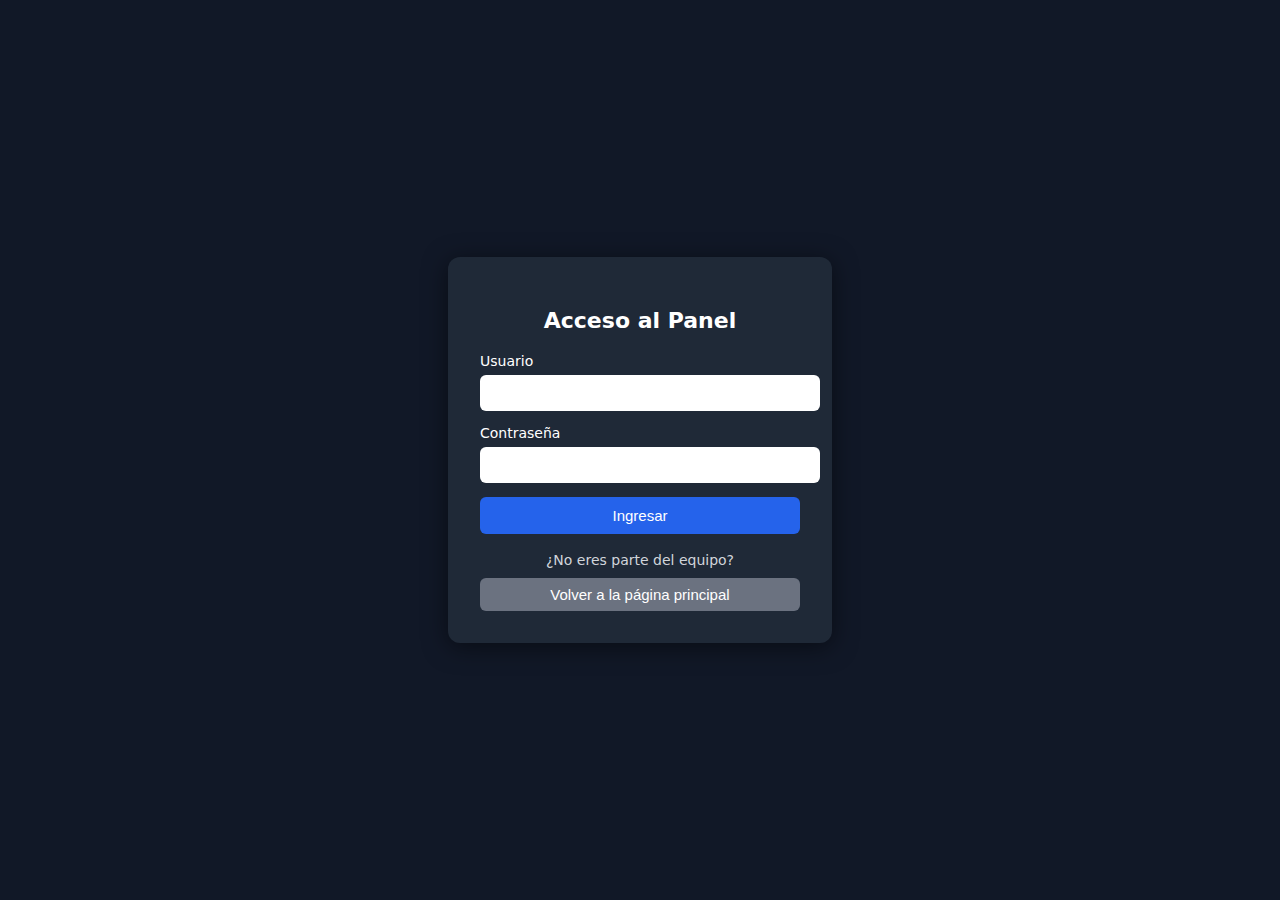
<file: login.html>
<!DOCTYPE html>
<html lang="es">
<head>
    <meta charset="UTF-8">
    <title>Acceso al Panel - The Secret Spot</title>
    <style>
        body {
            margin: 0;
            display: flex;
            justify-content: center;
            align-items: center;
            height: 100vh;
            background: #111827;
            font-family: system-ui, sans-serif;
            color: white;
        }
        .login-box {
            background: #1f2937;
            padding: 32px;
            border-radius: 12px;
            width: 320px;
            box-shadow: 0 4px 25px rgba(0,0,0,0.5);
        }
        h2 {
            text-align: center;
            margin-bottom: 20px;
            font-size: 22px;
        }
        label {
            display: block;
            margin-bottom: 6px;
            font-size: 14px;
        }
        input {
            width: 100%;
            padding: 10px;
            border-radius: 6px;
            border: none;
            margin-bottom: 14px;
            font-size: 14px;
        }
        button {
            width: 100%;
            padding: 10px;
            background: #2563eb;
            border: none;
            border-radius: 6px;
            color: white;
            font-size: 15px;
            cursor: pointer;
        }
        button:hover {
            background: #1d4ed8;
        }
        .error {
            color: #f87171;
            text-align: center;
            margin-top: 10px;
            font-size: 14px;
        }
    </style>
</head>
<body>

<div class="login-box">
    <h2>Acceso al Panel</h2>

    <label for="user">Usuario</label>
    <input type="text" id="user" autocomplete="off">

    <label for="pass">Contraseña</label>
    <input type="password" id="pass">

    <button onclick="login()">Ingresar</button>

    <div id="errorMsg" class="error"></div>
    <div style="margin-top: 18px; text-align: center; font-size: 14px; color: #d1d5db;">
    ¿No eres parte del equipo?
    <br>
    <button 
        onclick="window.location.href='https://ladiesandmengrooming.com';"
        style="
            margin-top: 10px;
            background: #6b7280;
            padding: 8px 14px;
            border-radius: 6px;
            border: none;
            color: white;
            cursor: pointer;
        ">
        Volver a la página principal
    </button>
</div>

</div>

<script>
const API = "https://internal-api.ladiesandmengrooming.com";




async function login() {
    const username = document.getElementById("user").value.trim();
    const password = document.getElementById("pass").value.trim();
    const errorBox = document.getElementById("errorMsg");

    errorBox.textContent = "";

    const form = new FormData();
    form.append("username", username);
    form.append("password", password);

    try {
        const res = await fetch(`${API}/login`, {
            method: "POST",
            body: form
        });

        const data = await res.json();

        if (!res.ok) throw new Error(data.detail || "Error de acceso");

        // Guardar token
        localStorage.setItem("panel_token", data.token);

        // Redirigir al panel real
        window.location.href = "panel.html";

    } catch (err) {
        errorBox.textContent = "Credenciales inválidas";
    }
}
</script>

</body>
</html>
</file>
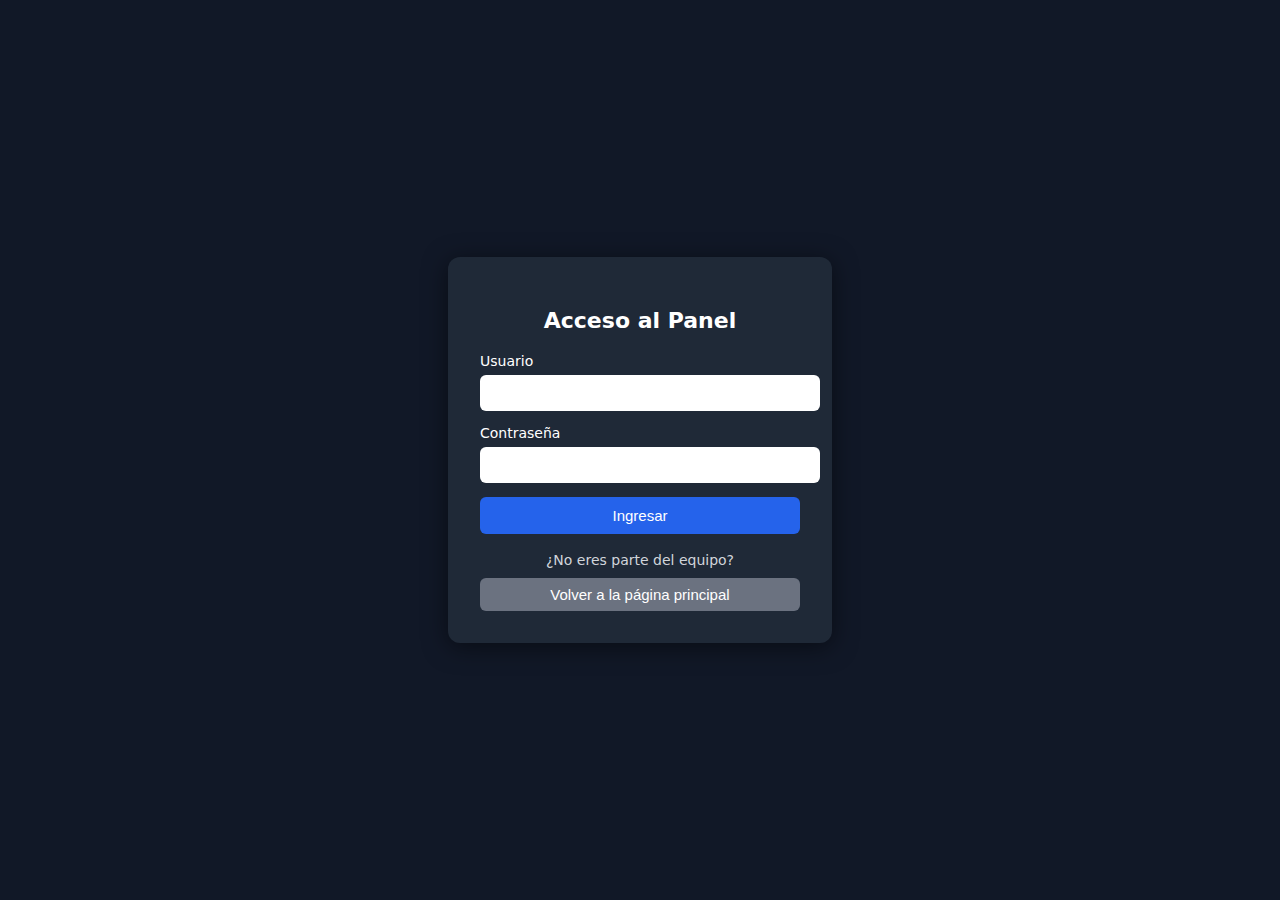
<file: panel.html>
<!DOCTYPE html>
<html lang="es">
<head>
    <meta charset="UTF-8">
    <title>Panel del Cliente - The Secret Spot</title>
    <style>
        body {
            font-family: system-ui, sans-serif;
            margin: 0;
            padding: 0;
            background: #f3f4f6;
        }
        header {
            background: #111827;
            color: white;
            padding: 16px 24px;
        }
        header h1 {
            margin: 0;
            font-size: 20px;
        }
        main {
            padding: 20px;
            max-width: 1200px;
            margin: 0 auto;
        }
        .grid {
            display: grid;
            gap: 16px;
        }
        @media(min-width: 900px) {
            .grid {
                grid-template-columns: repeat(2, minmax(0, 1fr));
            }
        }
        .card {
            background: white;
            border-radius: 8px;
            padding: 16px;
            box-shadow: 0 1px 3px rgba(0,0,0,.08);
        }
        .card h2 {
            margin-top: 0;
            font-size: 18px;
            margin-bottom: 8px;
        }
        .card small {
            color: #6b7280;
        }
        .field {
            margin-bottom: 10px;
        }
        .field label {
            display: block;
            font-size: 13px;
            margin-bottom: 4px;
            color: #374151;
        }
        input[type="text"],
        input[type="file"],
        select {
            width: 100%;
            box-sizing: border-box;
            padding: 6px 8px;
            border-radius: 4px;
            border: 1px solid #d1d5db;
            font-size: 14px;
        }
        button {
            padding: 6px 12px;
            border-radius: 4px;
            border: none;
            font-size: 14px;
            cursor: pointer;
            background: #111827;
            color: white;
        }
        button.secondary {
            background: #dc2626;
        }
        button:disabled {
            opacity: 0.6;
            cursor: not-allowed;
        }
        .preview-list {
            display: flex;
            flex-wrap: wrap;
            gap: 8px;
            margin-top: 8px;
        }
        .preview-item {
            border: 1px solid #e5e7eb;
            border-radius: 4px;
            padding: 6px;
            background: #f9fafb;
            max-width: 150px;
        }
        .preview-item img {
            width: 100%;
            border-radius: 4px;
            display: block;
        }
        .preview-item small {
            display: block;
            font-size: 11px;
            margin-top: 4px;
            color: #4b5563;
        }
        .actions {
            margin-top: 6px;
            display: flex;
            gap: 4px;
        }
        .badge {
            display: inline-block;
            padding: 2px 6px;
            border-radius: 999px;
            font-size: 11px;
            background: #e5e7eb;
            color: #374151;
            margin-top: 4px;
        }
        .gallery-filters {
            display: flex;
            gap: 8px;
            align-items: center;
            margin-bottom: 8px;
            flex-wrap: wrap;
        }
        .status {
            margin-bottom: 10px;
            font-size: 13px;
            color: #6b7280;
        }
    </style>
</head>
<body>
<header>
    <h1>Panel del Cliente - The Secret Spot</h1>
</header>

<main>
    <div class="status" id="status">Cargando contenido...</div>

    <div class="grid">
        <!-- VIDEO HEADER -->
  <section class="card">
    <h2>Video del Header</h2>
    <small>Sube un video .mp4 para el header</small>

    <div class="field" style="margin-top:10px;">
        <label for="videoHeaderFile">Seleccionar video</label>
        <input type="file" id="videoHeaderFile" accept="video/mp4">
    </div>

    <button onclick="uploadVideo()">Subir Video</button>

    <div id="headerVideoPreview" style="margin-top:10px;"></div>
</section>

<button onclick="logout()" style="float:right; margin-top:10px;">Cerrar sesión</button>

        <!-- SOBRE NOSOTROS -->
        <section class="card">
            <h2>Foto - Sobre Nosotros</h2>
            <small>Imagen única de la sección Sobre Nosotros.</small>
            <div class="field" style="margin-top:10px;">
                <label for="sobreNosotrosFile">Seleccionar imagen</label>
                <input type="file" id="sobreNosotrosFile" accept="image/*">
            </div>
            <button onclick="uploadImage('sobre_nosotros', 'sobreNosotrosFile')">Subir / Reemplazar</button>
            <div class="preview-list" id="sobreNosotrosPreview"></div>
        </section>

        <!-- FOTO GRUPAL -->
        <section class="card">
            <h2>Foto Grupal</h2>
            <small>Imagen única del equipo completo.</small>
            <div class="field" style="margin-top:10px;">
                <label for="fotoGrupalFile">Seleccionar imagen</label>
                <input type="file" id="fotoGrupalFile" accept="image/*">
            </div>
            <button onclick="uploadImage('foto_grupal', 'fotoGrupalFile')">Subir / Reemplazar</button>
            <div class="preview-list" id="fotoGrupalPreview"></div>
        </section>

        <!-- SERVICIOS -->
        <section class="card">
            <h2>Servicios (4 fotos)</h2>
            <small>Se utilizarán las primeras 4 imágenes en la web.</small>
            <div class="field" style="margin-top:10px;">
                <label for="serviciosFile">Añadir imagen de servicio</label>
                <input type="file" id="serviciosFile" accept="image/*">
            </div>
            <button onclick="uploadImage('servicios', 'serviciosFile')">Subir imagen</button>
            <div class="preview-list" id="serviciosPreview"></div>
        </section>

        <!-- EQUIPO -->
        <section class="card">
            <h2>Equipo (6 fotos)</h2>
            <small>Se mostrarán hasta 6 fotos del equipo.</small>
            <div class="field" style="margin-top:10px;">
                <label for="equipoFile">Añadir foto de integrante</label>
                <input type="file" id="equipoFile" accept="image/*">
            </div>
            <button onclick="uploadImage('equipo', 'equipoFile')">Subir imagen</button>
            <div class="preview-list" id="equipoPreview"></div>
        </section>

        <!-- GALERÍA -->
        <section class="card">
            <h2>Galería</h2>
            <small>Cada imagen tiene una categoría para filtrar (ej: masajes, faciales, uñas).</small>

            <div class="field" style="margin-top:10px;">
                <label for="galeriaFile">Imagen para la galería</label>
                <input type="file" id="galeriaFile" accept="image/*">
            </div>
            <div class="field">
                <label for="galeriaCategoria">Categoría</label>
               <select id="galeriaCategoria">
    <option value="manicura-pedicura">Manicura y Pedicura</option>
    <option value="damas">Damas</option>
    <option value="caballeros">Caballeros</option>
    <option value="ninos">Niños</option>
</select>

            </div>
            <button onclick="uploadGaleria()">Subir a galería</button>

            <hr style="margin:14px 0; border:none; border-top:1px solid #e5e7eb;">

            <div class="gallery-filters">
                <strong>Filtrar por categoría:</strong>
                <select id="galeriaFilter" onchange="renderGaleria()">
                    <option value="all">Todas</option>
                </select>
            </div>

            <div class="preview-list" id="galeriaPreview"></div>
        </section>
    </div>
</main>
<script>
if (!localStorage.getItem("panel_token")) {
    window.location.href = "login.html"; // redirige si no está logueado
}
</script>

<script>
const API = "https://meaningful-disclose-immigration-deleted.trycloudflare.com";

let state = {
    header_video: "",
    servicios: [],
    sobre_nosotros: "",
    foto_grupal: "",
    equipo: [],
    galeria: []
};

let currentGalleryFilter = "all";

// ================== UTILIDADES ===================
function setStatus(msg) {
    document.getElementById("status").textContent = msg;
}

// Carga inicial de contenido
async function fetchContent() {
    try {
        setStatus("Cargando contenido...");
        const res = await fetch(`${API}/content`);
        if (!res.ok) throw new Error("Error al obtener contenido");
        state = await res.json();
        setStatus("Contenido cargado.");
        renderAll();
    } catch (err) {
        console.error(err);
        setStatus("Error cargando contenido.");
    }
}

// Render de todo
function renderAll() {
    renderHeaderVideo();
    renderSobreNosotros();
    renderFotoGrupal();
    renderServicios();
    renderEquipo();
    renderGaleria();
}

// ================== HEADER VIDEO ===================
function renderHeaderVideo() {
    const preview = document.getElementById("headerVideoPreview");
    preview.innerHTML = "";

    if (state.header_video) {
        preview.innerHTML = `
            <video src="${state.header_video}" controls style="width:100%; max-width:400px; border-radius:6px;"></video>
        `;
    }
}


async function saveHeaderVideo() {
    const url = document.getElementById("headerVideoUrl").value.trim();
    if (!url) {
        alert("Introduce una URL de video");
        return;
    }
    try {
        setStatus("Guardando video de header...");
        const form = new FormData();
        form.append("video_url", url);
        const res = await fetch(`${API}/update-header-video`, {
            method: "POST",
            body: form
        });
        if (!res.ok) throw new Error("Error al guardar video");
        await fetchContent();
        alert("Video actualizado");
    } catch (err) {
        console.error(err);
        alert("Error al guardar el video");
        setStatus("Error al guardar el video.");
    }
}

// ================== SUBIR IMÁGENES GENERALES ===================
async function uploadImage(section, fileInputId) {
    const input = document.getElementById(fileInputId);
    const file = input.files[0];
    if (!file) {
        alert("Selecciona un archivo");
        return;
    }

    const form = new FormData();
    form.append("section", section);
    form.append("file", file);

    try {
        setStatus("Subiendo imagen...");
        const res = await fetch(`${API}/upload-image`, {
            method: "POST",
            body: form
        });
        if (!res.ok) throw new Error("Error subiendo imagen");
        input.value = "";
        await fetchContent();
        alert("Imagen subida correctamente");
    } catch (err) {
        console.error(err);
        alert("Error al subir la imagen");
        setStatus("Error al subir la imagen.");
    }
}

async function uploadVideo() {
    const file = document.getElementById("videoHeaderFile").files[0];

    if (!file) {
        alert("Selecciona un archivo de video");
        return;
    }

    const form = new FormData();
    form.append("file", file);

    const res = await fetch(`${API}/upload-video`, {
        method: "POST",
        body: form
    });

    const json = await res.json();

    alert("Video subido correctamente");
    fetchContent(); // recargar el panel
}
function logout() {
    localStorage.removeItem("panel_token");
    window.location.href = "login.html";
}

async function deleteImage(section, url) {
    if (!confirm("¿Eliminar esta imagen?")) return;

    try {
        setStatus("Eliminando imagen...");
        const res = await fetch(`${API}/delete-image?section=${encodeURIComponent(section)}&url=${encodeURIComponent(url)}`, {
            method: "DELETE"
        });
        if (!res.ok) throw new Error("Error eliminando imagen");
        await fetchContent();
        alert("Imagen eliminada");
    } catch (err) {
        console.error(err);
        alert("Error al eliminar la imagen");
        setStatus("Error al eliminar la imagen.");
    }
}

// ================== RENDERS POR SECCIÓN ===================
function renderSobreNosotros() {
    const container = document.getElementById("sobreNosotrosPreview");
    container.innerHTML = "";
    if (!state.sobre_nosotros) return;

    const url = state.sobre_nosotros;
    const item = document.createElement("div");
    item.className = "preview-item";
    item.innerHTML = `
        <img src="${url}" alt="Sobre nosotros">
        <div class="actions">
            <button class="secondary" onclick="deleteImage('sobre_nosotros', '${url}')">Eliminar</button>
        </div>
    `;
    container.appendChild(item);
}

function renderFotoGrupal() {
    const container = document.getElementById("fotoGrupalPreview");
    container.innerHTML = "";
    if (!state.foto_grupal) return;

    const url = state.foto_grupal;
    const item = document.createElement("div");
    item.className = "preview-item";
    item.innerHTML = `
        <img src="${url}" alt="Foto grupal">
        <div class="actions">
            <button class="secondary" onclick="deleteImage('foto_grupal', '${url}')">Eliminar</button>
        </div>
    `;
    container.appendChild(item);
}

function renderServicios() {
    const container = document.getElementById("serviciosPreview");
    container.innerHTML = "";
    (state.servicios || []).forEach(url => {
        const item = document.createElement("div");
        item.className = "preview-item";
        item.innerHTML = `
            <img src="${url}" alt="Servicio">
            <small>Servicio</small>
            <div class="actions">
                <button class="secondary" onclick="deleteImage('servicios', '${url}')">Eliminar</button>
            </div>
        `;
        container.appendChild(item);
    });
}

function renderEquipo() {
    const container = document.getElementById("equipoPreview");
    container.innerHTML = "";
    (state.equipo || []).forEach(url => {
        const item = document.createElement("div");
        item.className = "preview-item";
        item.innerHTML = `
            <img src="${url}" alt="Equipo">
            <small>Integrante</small>
            <div class="actions">
                <button class="secondary" onclick="deleteImage('equipo', '${url}')">Eliminar</button>
            </div>
        `;
        container.appendChild(item);
    });
}

// ================== GALERÍA ===================
async function uploadGaleria() {
    const fileInput = document.getElementById("galeriaFile");
    const categoriaInput = document.getElementById("galeriaCategoria");

    const file = fileInput.files[0];
    const categoria = categoriaInput.value.trim();

    if (!file) {
        alert("Selecciona una imagen");
        return;
    }
    if (!categoria) {
        alert("Introduce una categoría");
        return;
    }

    const form = new FormData();
    form.append("section", "galeria");
    form.append("file", file);
    form.append("categoria", categoria);

    try {
        setStatus("Subiendo imagen a la galería...");
        const res = await fetch(`${API}/upload-image`, {
            method: "POST",
            body: form
        });
        if (!res.ok) throw new Error("Error subiendo imagen a galería");
        fileInput.value = "";
        categoriaInput.value = "";
        await fetchContent();
        alert("Imagen de galería subida");
    } catch (err) {
        console.error(err);
        alert("Error al subir la imagen de galería");
        setStatus("Error al subir la imagen de galería.");
    }
}

function renderGaleria() {
    const selectFilter = document.getElementById("galeriaFilter");
    const container = document.getElementById("galeriaPreview");
    container.innerHTML = "";

    // Llenar select de categorías
    const categorias = Array.from(new Set(
        (state.galeria || []).map(img => img.categoria).filter(Boolean)
    ));

    // Mantener valor actual si existe
    const prevValue = selectFilter.value || "all";
    selectFilter.innerHTML = `<option value="all">Todas</option>`;
    categorias.forEach(cat => {
        const opt = document.createElement("option");
        opt.value = cat;
        opt.textContent = cat;
        selectFilter.appendChild(opt);
    });
    selectFilter.value = prevValue;
    currentGalleryFilter = selectFilter.value;

    // Filtrar imágenes
    let images = state.galeria || [];
    if (currentGalleryFilter !== "all") {
        images = images.filter(img => img.categoria === currentGalleryFilter);
    }

    images.forEach(img => {
        const url = img.url;
        const cat = img.categoria || "Sin categoría";
        const item = document.createElement("div");
        item.className = "preview-item";
        item.innerHTML = `
            <img src="${url}" alt="Galería">
            <span class="badge">${cat}</span>
            <div class="actions">
                <button class="secondary" onclick="deleteImage('galeria', '${url}')">Eliminar</button>
            </div>
        `;
        container.appendChild(item);
    });
}

// ================== INICIO ===================
fetchContent();
</script>
</body>
</html>
</file>
